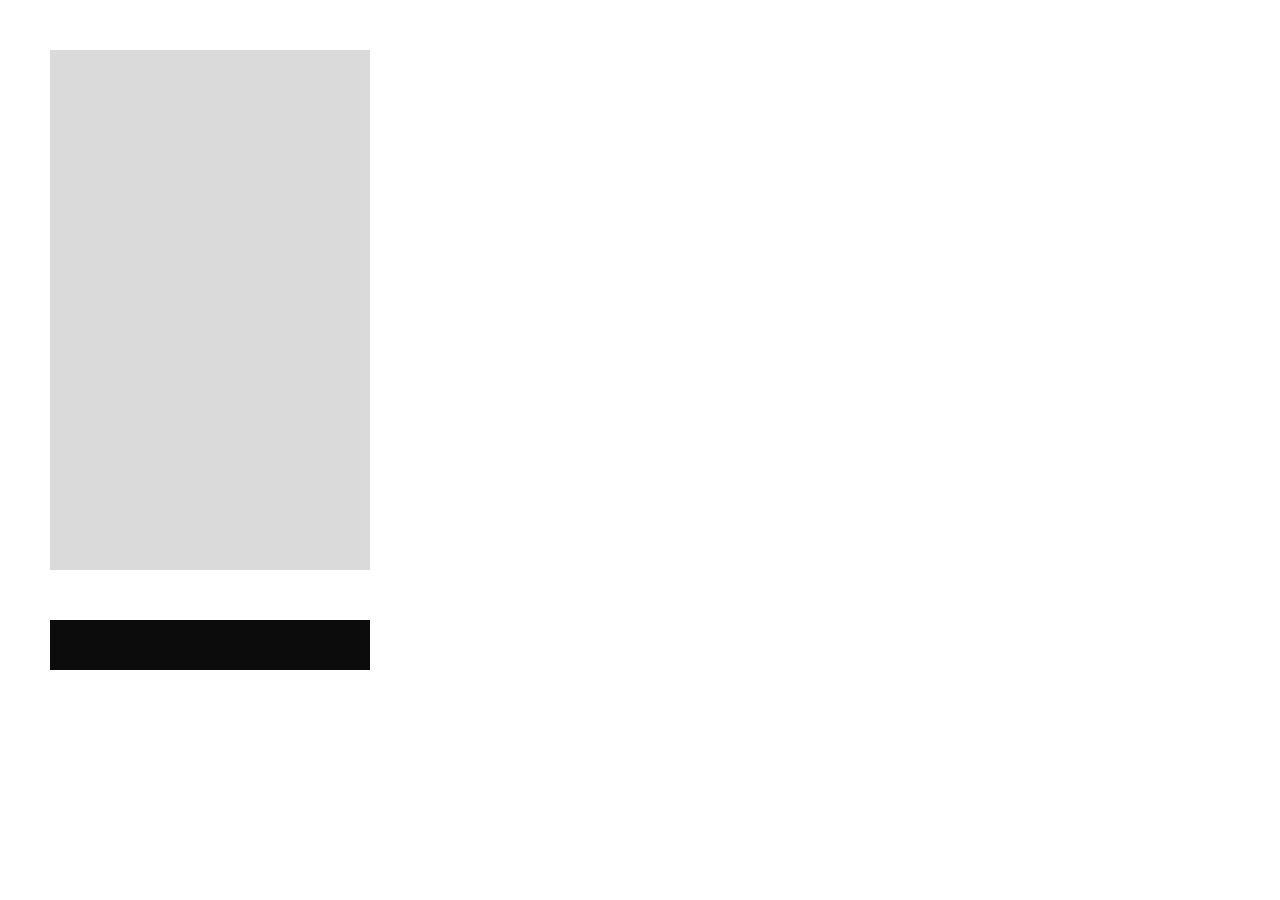
<file: unidad_3/dom/index.html>
<!DOCTYPE html>
<html lang="en">
<head>
    <meta charset="UTF-8">
    <meta name="viewport" content="width=device-width, initial-scale=1.0">
    <title>Document</title>
    <link rel="stylesheet" href="styles.css">
</head>
<body>
    <div>
        <ul id="mensajes">
        </ul>
    </div>
    <div><input type="text" id="txtMensaje"></div>
    <script>
        window.onload = () =>{
            var mensajes = document.querySelector("#mensajes")
            var txtMensaje = document.querySelector("#txtMensaje")
            var todo =""
            txtMensaje.addEventListener('keyup', (evt)=>{
                if(evt.keyCode == 13){
                    todo += `<li><div>  ${txtMensaje.value}  </div></li>`
                    txtMensaje.value = ""
                    mensajes.innerHTML = todo.trim()
                    mensajes.scrollTop = mensajes.scrollHeight
                }
            })
        }// funcion load
    </script>
</body>
</html>
</file>
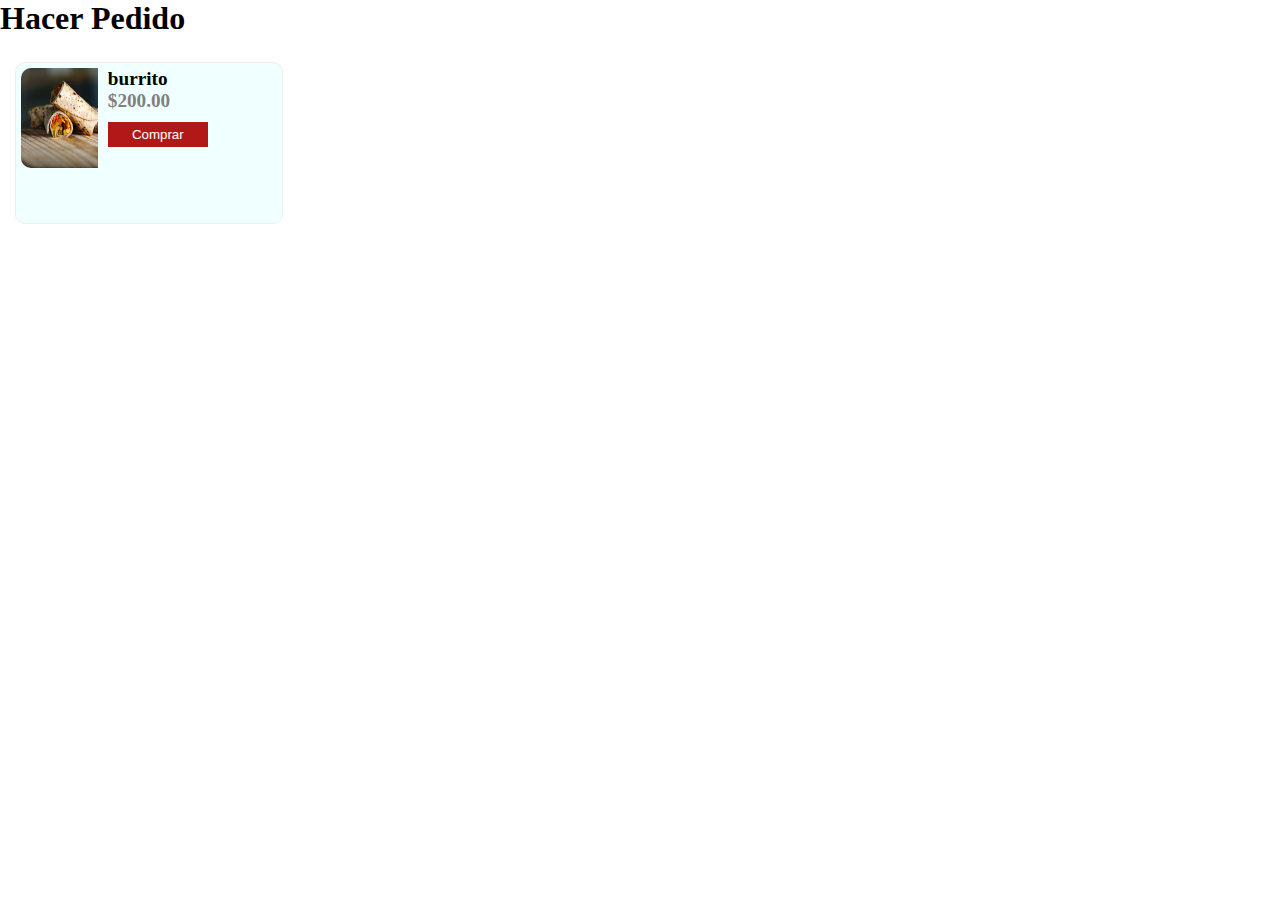
<file: unidad_3/dom/carrito.html>
<!DOCTYPE html>
<html lang="en">

<head>
    <meta charset="UTF-8">
    <meta name="viewport" content="width=device-width, initial-scale=1.0">
    <link rel="stylesheet" href="styles/styles.css">
    <title>Carrito</title>
</head>

<body>
    <h1>Hacer Pedido</h1>
    <div class="col" id="listaProductos">
        <div class="product">
            <div class="img">
                <img src="./img/burrito.jpg" alt="">

            </div>
            <div class="data">
                <h2>burrito</h2>
                <h6 class="price">$200.00</h6>
                <button>Comprar</button>
            </div>

        </div>
        
    </div>
    <script src="./js/carrito.js"></script>
</body>

</html>
</file>
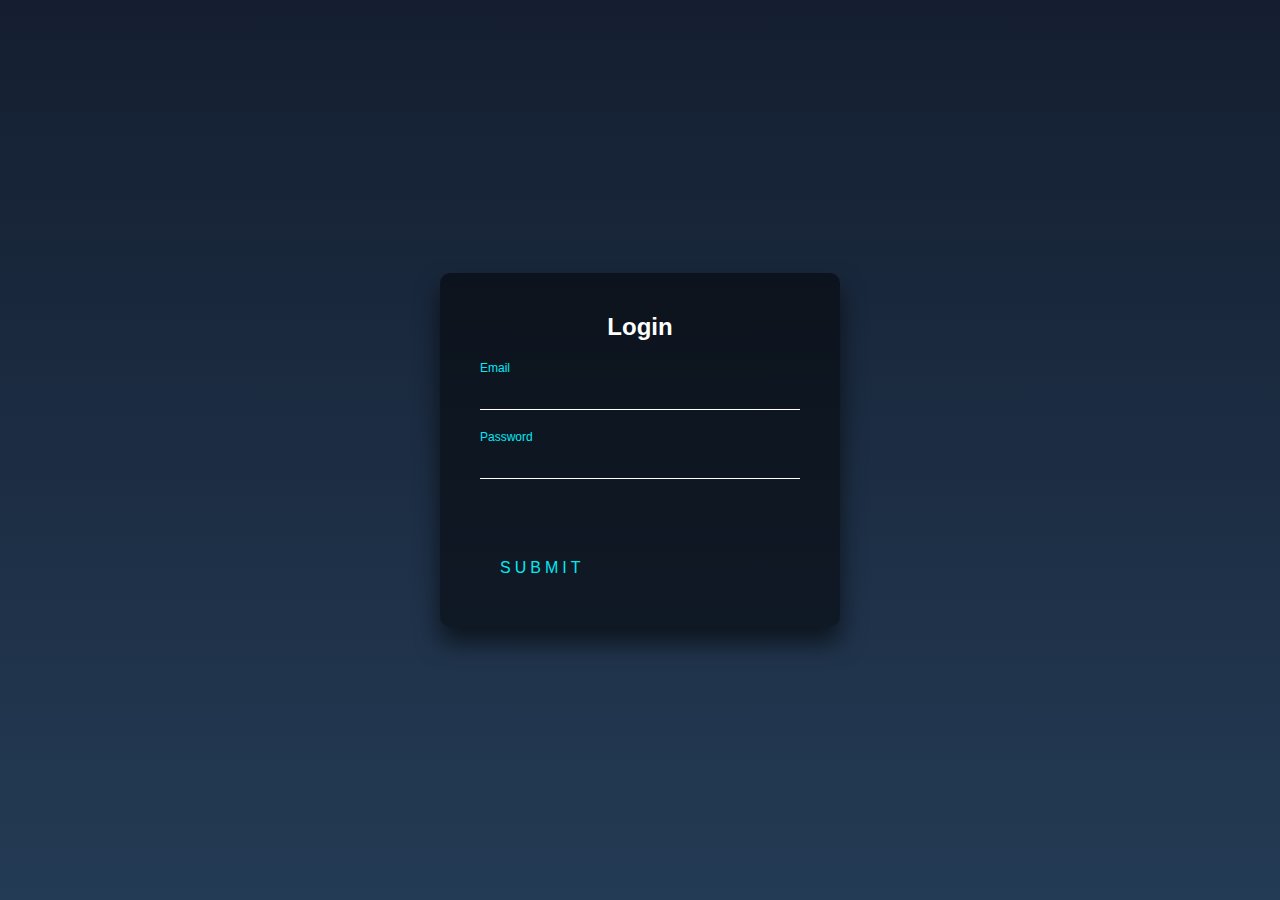
<file: unidad_3/validaciones/login.html>
<!DOCTYPE html>
<html lang="en">
<head>
    <meta charset="UTF-8">
    <meta name="viewport" content="width=device-width, initial-scale=1.0">
    <title>Login</title>
    <link rel="stylesheet" href="./css/styles.css">
</head>
<body>
    <div class="login-box">
        <h2>Login</h2>
        <form>
          <div class="user-box">
            <input type="email" name="" id="txtEmail">
            <label>Email</label>
          </div>
          <div class="user-box">
            <input type="password" name="" id="txtPassword">
            <label>Password</label>
          </div>
          <button type="submit" id="btnLogin">
            <span></span>
            <span></span>
            <span></span>
            <span></span>
            Submit
          </button>
          <div id="alert">ERROR:</div>
          <div id="alertSuccess">Datos Correctos</div>
        </form>
      </div>
<script src="./js/validacioneslogin.js">
  
</script>
</body>
</html>
</file>
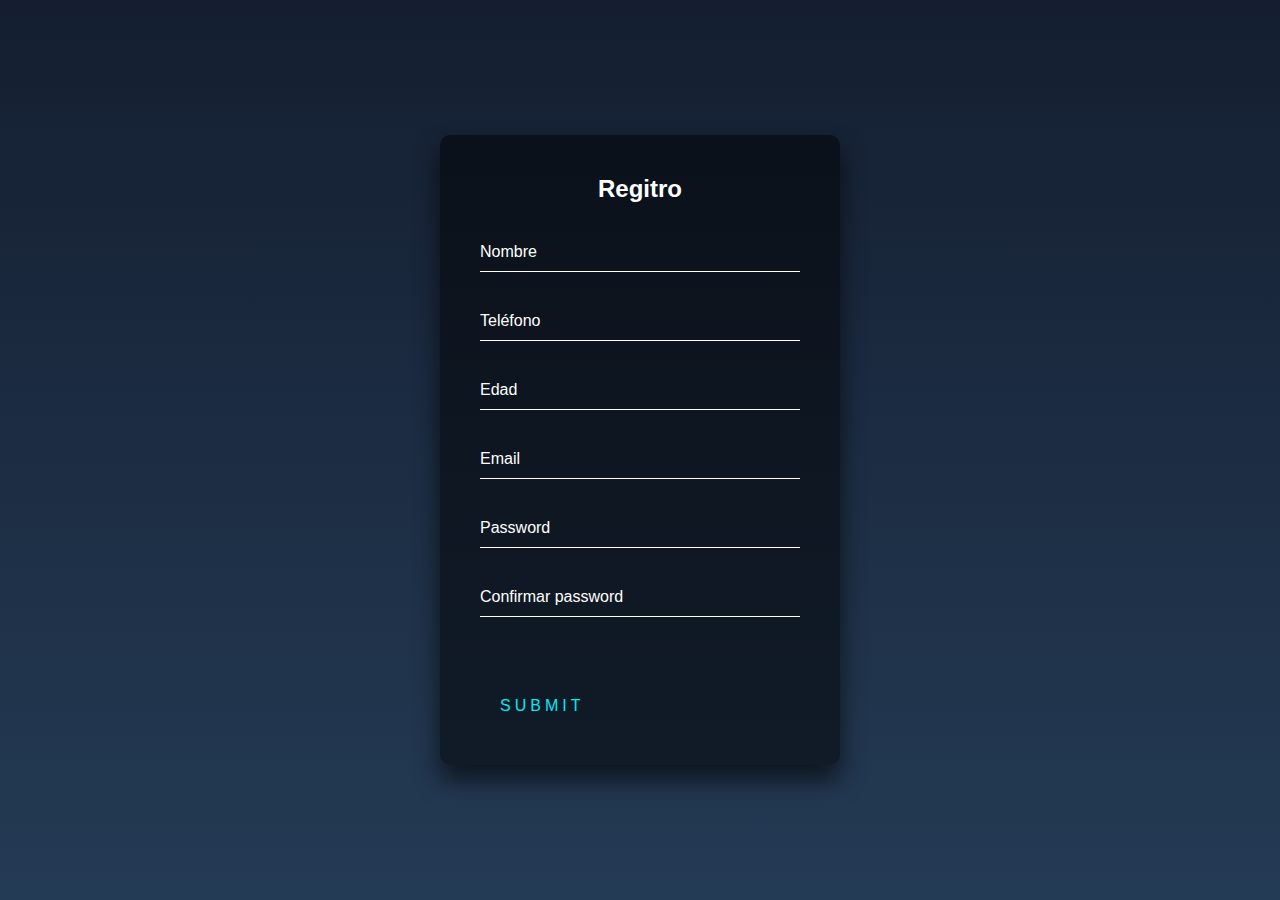
<file: unidad_3/validaciones/register.html>
<!DOCTYPE html>
<html lang="en">
<head>
    <meta charset="UTF-8">
    <meta name="viewport" content="width=device-width, initial-scale=1.0">
    <title>Registro</title>
    <link rel="stylesheet" href="./css/styles.css">
</head>
<body>
    <div class="login-box">
        <h2>Regitro</h2>
        <form>
            <div class="user-box">
                <input type="text" name="" required="">
                <label>Nombre</label>
            </div>
            <div class="user-box">
                <input type="text" name="" required="">
                <label>Teléfono</label>
            </div>
            <div class="user-box">
                <input type="number" name="" required="">
                <label>Edad</label>
            </div>
            <div class="user-box">
                <input type="email" name="" required="">
                <label>Email</label>
            </div>
            <div class="user-box">
                <input type="password" name="" required="">
                <label>Password</label>
            </div>
            <div class="user-box">
                <input type="password" name="" required="">
                <label>Confirmar password</label>
            </div>
            <button type="submit">
                <span></span>
                <span></span>
                <span></span>
                <span></span>
                Submit
            </button>
        </form>
      </div>

</body>
</html>
</file>
<file: unidad_3/dom/styles.css>
*{
    margin: 0px;
    padding: 0px;

}
#mensajes{
    width: 300px;
    height: 500px;
    margin: 50px;
    background-color: rgb(218, 218, 218);
    color: rgb(20, 20, 20);
    padding: 10px;
    overflow-y: scroll;
}
#mensajes::-webkit-scrollbar-track{
    background-color: rgb(154, 155, 155);
    border-radius: 4px;
    
}
#mensajes li{
    list-style: none;
    min-height: 50px;
}
#mensajes li div{
    padding: 10px;
    width: 50%;
    border-radius: 10px;
    margin-top: 10px;
    margin-bottom: 10px;
    display: block;
}
#mensajes li:nth-child(even) > div{
    background-color: rgb(25, 42, 138);
    float: right;
    text-align: right;
}
#mensajes li:nth-child(odd) > div{
    background-color: rgb(17, 201, 0);
}
#txtMensaje{
    height: 30px;
    padding: 10px;
    width: 300px;
    margin-left: 50px;
    background-color: rgb(12, 12, 12);
    border: none;
    color: rgb(245, 249, 252);
    font-size: 20px;
}
</file>
<file: unidad_3/dom/styles/styles.css>
*{
    margin: 0px;
    padding: 0px;
}
.col{
    width: 20%;
    float: left;
    margin:10px;
    padding:5px
}
.product{
    width: 100%;
    padding:5px;
    background-color: azure;
    border: 1px solid #eee;
    border-radius: 10px;
    margin-top: 10px;
    min-height: 150px;
}
.product .img{
    float: left;
    width: 30%;
}
.product .img > img{
    width: 100%;
    height: 100px;
    border-top-left-radius: 10px;
    border-bottom-left-radius: 10px;
}
.product .data {
    float: left;
    width: 60%;
    padding-left: 10px;
}
.product .data h2{
    font-size: 1.2rem;
}
.product .data .price{
    font-size: 1.2rem;
    color:gray;
}

.product .data button{
    display: block;
    border:none;
    background-color: rgb(177, 25, 25);
    color:white;
    padding: 5px;
    width: 100px;
    margin-top: 10px;
}
</file>
<file: unidad_3/validaciones/css/styles.css>
*{
    margin: 0px;
    padding: 0px;
}
html {
    height: 100%;
  }
body {
margin:0;
padding:0;
font-family: sans-serif;
background: linear-gradient(#141e30, #243b55);
}

.login-box {
position: absolute;
top: 50%;
left: 50%;
width: 400px;
padding: 40px;
transform: translate(-50%, -50%);
background: rgba(0,0,0,.5);
box-sizing: border-box;
box-shadow: 0 15px 25px rgba(0,0,0,.6);
border-radius: 10px;
}

.login-box h2 {
    margin: 0 0 30px;
    padding: 0;
    color: #fff;
    text-align: center;
}

.login-box .user-box {
position: relative;
}

.login-box .user-box input {
    width: 100%;
    padding: 10px 0;
    font-size: 16px;
    color: #fff;
    margin-bottom: 30px;
    border: none;
    border-bottom: 1px solid #fff;
    outline: none;
    background: transparent;
}
.login-box .user-box label {
    position: absolute;
    top:0;
    left: 0;
    padding: 10px 0;
    font-size: 16px;
    color: #fff;
    pointer-events: none;
    transition: .5s;
}

.login-box .user-box input:focus ~ label,
.login-box .user-box input:valid ~ label {
    top: -20px;
    left: 0;
    color: #03e9f4;
    font-size: 12px;
}

.login-box form button {
    position: relative;
    display: inline-block;
    padding: 10px 20px;
    color: #03e9f4;
    font-size: 16px;
    text-decoration: none;
    text-transform: uppercase;
    overflow: hidden;
    transition: .5s;
    margin-top: 40px;
    letter-spacing: 4px;
    background-color: transparent;
    border: none;
}

.login-box button:hover {
    background: #03e9f4;
    color: #fff;
    border-radius: 5px;
    box-shadow: 0 0 5px #03e9f4,
                0 0 25px #03e9f4,
                0 0 50px #03e9f4,
                0 0 100px #03e9f4;
}

.login-box button span {
    position: absolute;
    display: block;
}

.login-box button span:nth-child(1) {
top: 0;
left: -100%;
width: 100%;
height: 2px;
background: linear-gradient(90deg, transparent, #03e9f4);
animation: btn-anim1 1s linear infinite;
}

@keyframes btn-anim1 {
0% {
    left: -100%;
}
50%,100% {
    left: 100%;
}
}

.login-box button span:nth-child(2) {
    top: -100%;
    right: 0;
    width: 2px;
    height: 100%;
    background: linear-gradient(180deg, transparent, #03e9f4);
    animation: btn-anim2 1s linear infinite;
    animation-delay: .25s
}

@keyframes btn-anim2 {
    0% {
        top: -100%;
    }
    50%,100% {
        top: 100%;
    }
}

.login-box button span:nth-child(3) {
    bottom: 0;
    right: -100%;
    width: 100%;
    height: 2px;
    background: linear-gradient(270deg, transparent, #03e9f4);
    animation: btn-anim3 1s linear infinite;
    animation-delay: .5s;
}

@keyframes btn-anim3 {
    0% {
        right: -100%;
    }
    50%,100% {
        right: 100%;
    }
}

.login-box button span:nth-child(4) {
    bottom: -100%;
    left: 0;
    width: 2px;
    height: 100%;
    background: linear-gradient(360deg, transparent, #03e9f4);
    animation: btn-anim4 1s linear infinite;
    animation-delay: .75s
}

@keyframes btn-anim4 {
    0% {
        bottom: -100%;
    }
    50%,100% {
        bottom: 100%;
    }
}
#alert, #alertSuccess{
    padding: 10px;
    color: #dff7f5;
    background-color: rgb(219, 24, 24);
    margin-top: 10px;
    border-radius: 5px;
    text-align: center;
    display: none;
}
#alertSuccess{
    background-color: #243b55;
}
</file>
